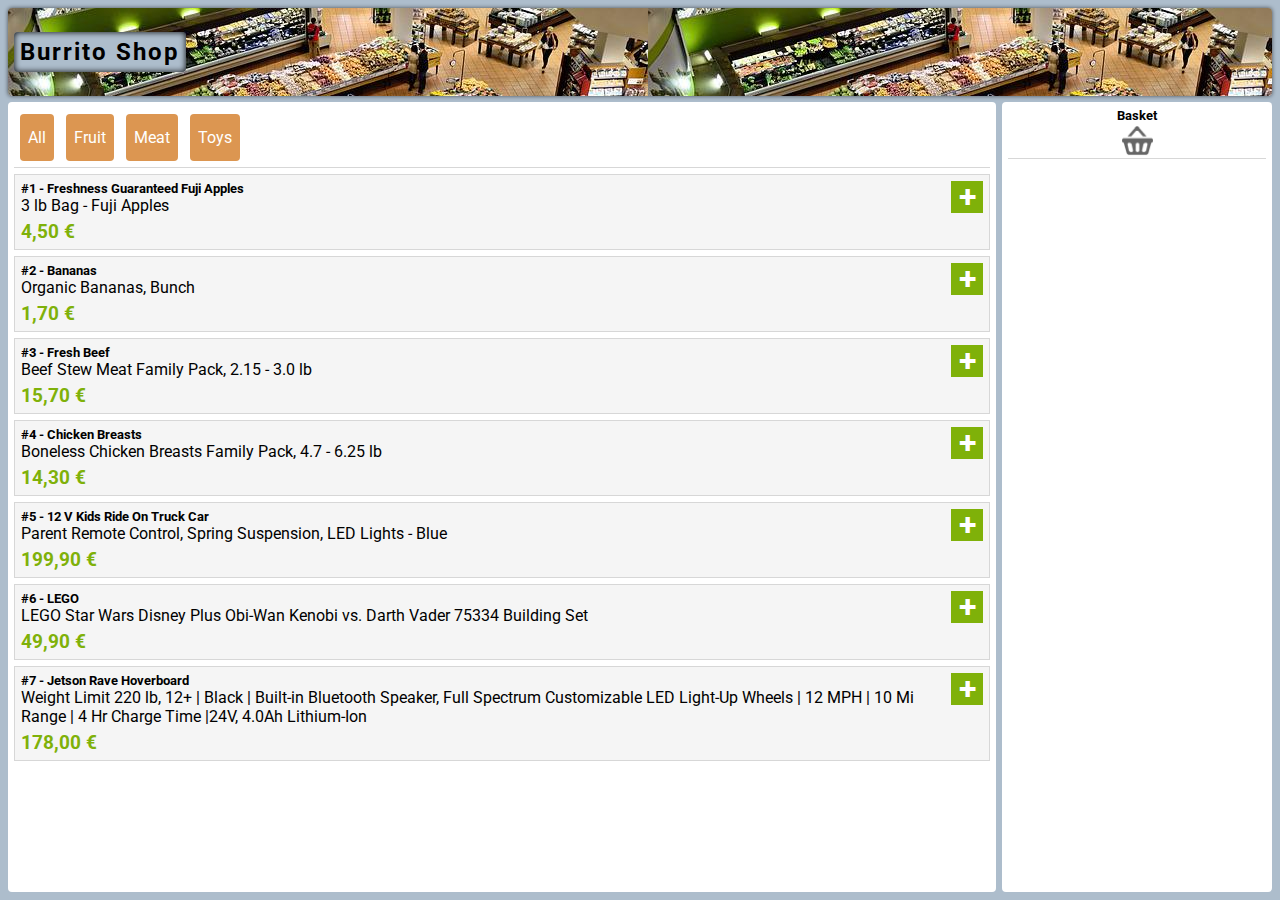
<file: index.html>
<!DOCTYPE html>
<html lang="en">

<head>
    <meta charset="UTF-8">
    <meta http-equiv="X-UA-Compatible" content="IE=edge">
    <meta name="viewport" content="width=device-width, initial-scale=1.0">
    <link rel="icon" type="image/x-icon" href="./assets/favicon.ico">
    <link rel="stylesheet" href="./style.css">
    <script src="./script.js"></script>
    <script src="./models/basket.class.js"></script>
    <script src="./models/products.js"></script>
    <link rel="preconnect" href="https://fonts.gstatic.com" crossorigin>
    <link href="https://fonts.googleapis.com/css2?family=Roboto:ital,wght@0,300;0,400;0,500;0,700;1,100&display=swap"
        rel="stylesheet">
    <title>Burrito Company</title>
</head>

<body onload="init()">

    <header class="header">
        <h2>Burrito Shop</h2>
    </header>

    <div class="flex">
        <div class="productWrapper">
            <div id="productNav">
                <div class="productCategory" onclick="renderProducts('All')">All</div>
            </div>

            <div id="productList">
            </div>
        </div>

        <div class="shoppingBasket">
            <div class="basketHeader">
                <div>
                    <h5>Basket</h5>
                </div>
                <div><img src="./assets/basket.png"></div>
            </div>
            <div id="shoppingBasket">
            </div>
        </div>
    </div>

</body>

</html>
</file>
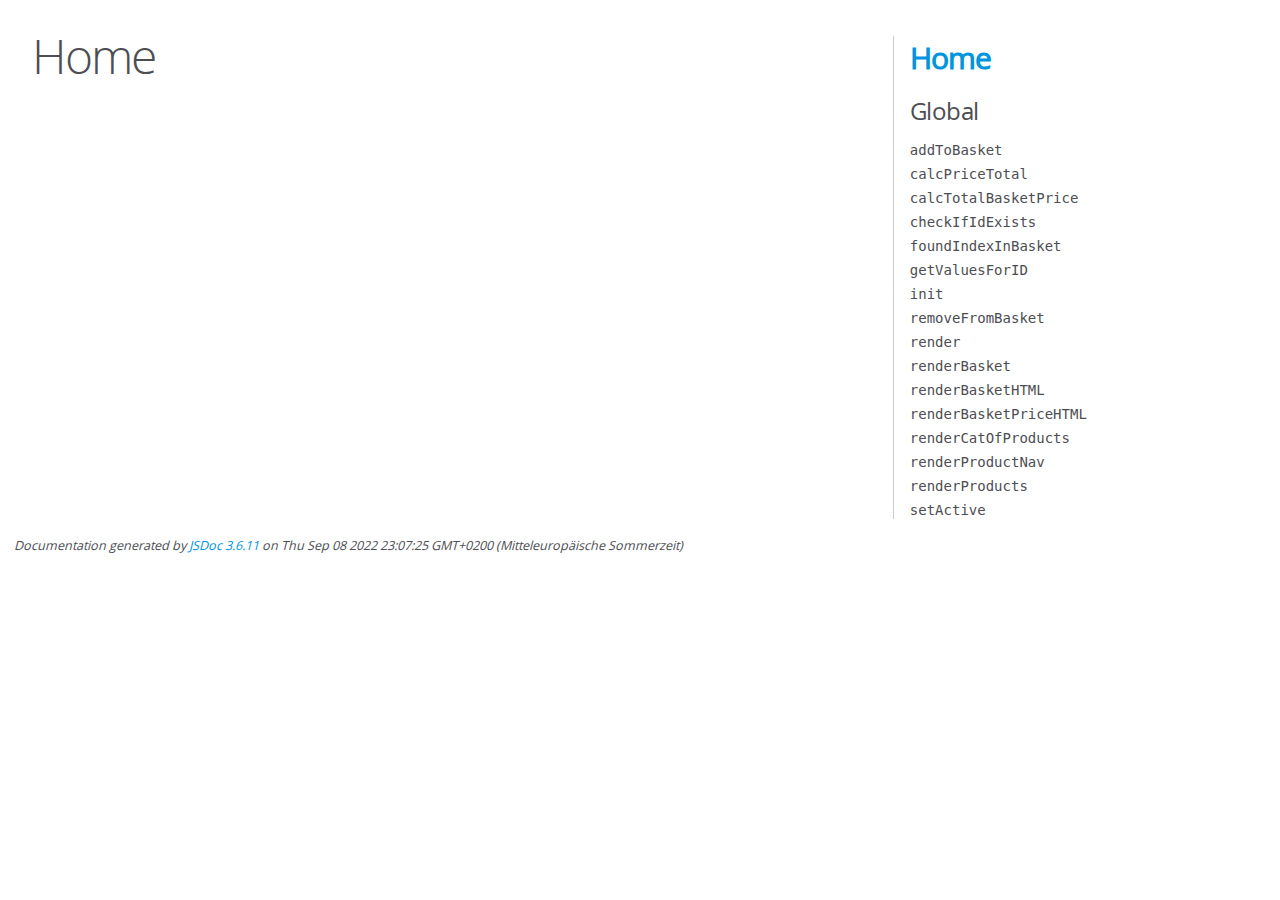
<file: out/index.html>
<!DOCTYPE html>
<html lang="en">
<head>
    <meta charset="utf-8">
    <title>JSDoc: Home</title>

    <script src="scripts/prettify/prettify.js"> </script>
    <script src="scripts/prettify/lang-css.js"> </script>
    <!--[if lt IE 9]>
      <script src="//html5shiv.googlecode.com/svn/trunk/html5.js"></script>
    <![endif]-->
    <link type="text/css" rel="stylesheet" href="styles/prettify-tomorrow.css">
    <link type="text/css" rel="stylesheet" href="styles/jsdoc-default.css">
</head>

<body>

<div id="main">

    <h1 class="page-title">Home</h1>

    



    


    <h3> </h3>










    









</div>

<nav>
    <h2><a href="index.html">Home</a></h2><h3>Global</h3><ul><li><a href="global.html#addToBasket">addToBasket</a></li><li><a href="global.html#calcPriceTotal">calcPriceTotal</a></li><li><a href="global.html#calcTotalBasketPrice">calcTotalBasketPrice</a></li><li><a href="global.html#checkIfIdExists">checkIfIdExists</a></li><li><a href="global.html#foundIndexInBasket">foundIndexInBasket</a></li><li><a href="global.html#getValuesForID">getValuesForID</a></li><li><a href="global.html#init">init</a></li><li><a href="global.html#removeFromBasket">removeFromBasket</a></li><li><a href="global.html#render">render</a></li><li><a href="global.html#renderBasket">renderBasket</a></li><li><a href="global.html#renderBasketHTML">renderBasketHTML</a></li><li><a href="global.html#renderBasketPriceHTML">renderBasketPriceHTML</a></li><li><a href="global.html#renderCatOfProducts">renderCatOfProducts</a></li><li><a href="global.html#renderProductNav">renderProductNav</a></li><li><a href="global.html#renderProducts">renderProducts</a></li><li><a href="global.html#setActive">setActive</a></li></ul>
</nav>

<br class="clear">

<footer>
    Documentation generated by <a href="https://github.com/jsdoc/jsdoc">JSDoc 3.6.11</a> on Thu Sep 08 2022 23:07:25 GMT+0200 (Mitteleuropäische Sommerzeit)
</footer>

<script> prettyPrint(); </script>
<script src="scripts/linenumber.js"> </script>
</body>
</html>
</file>
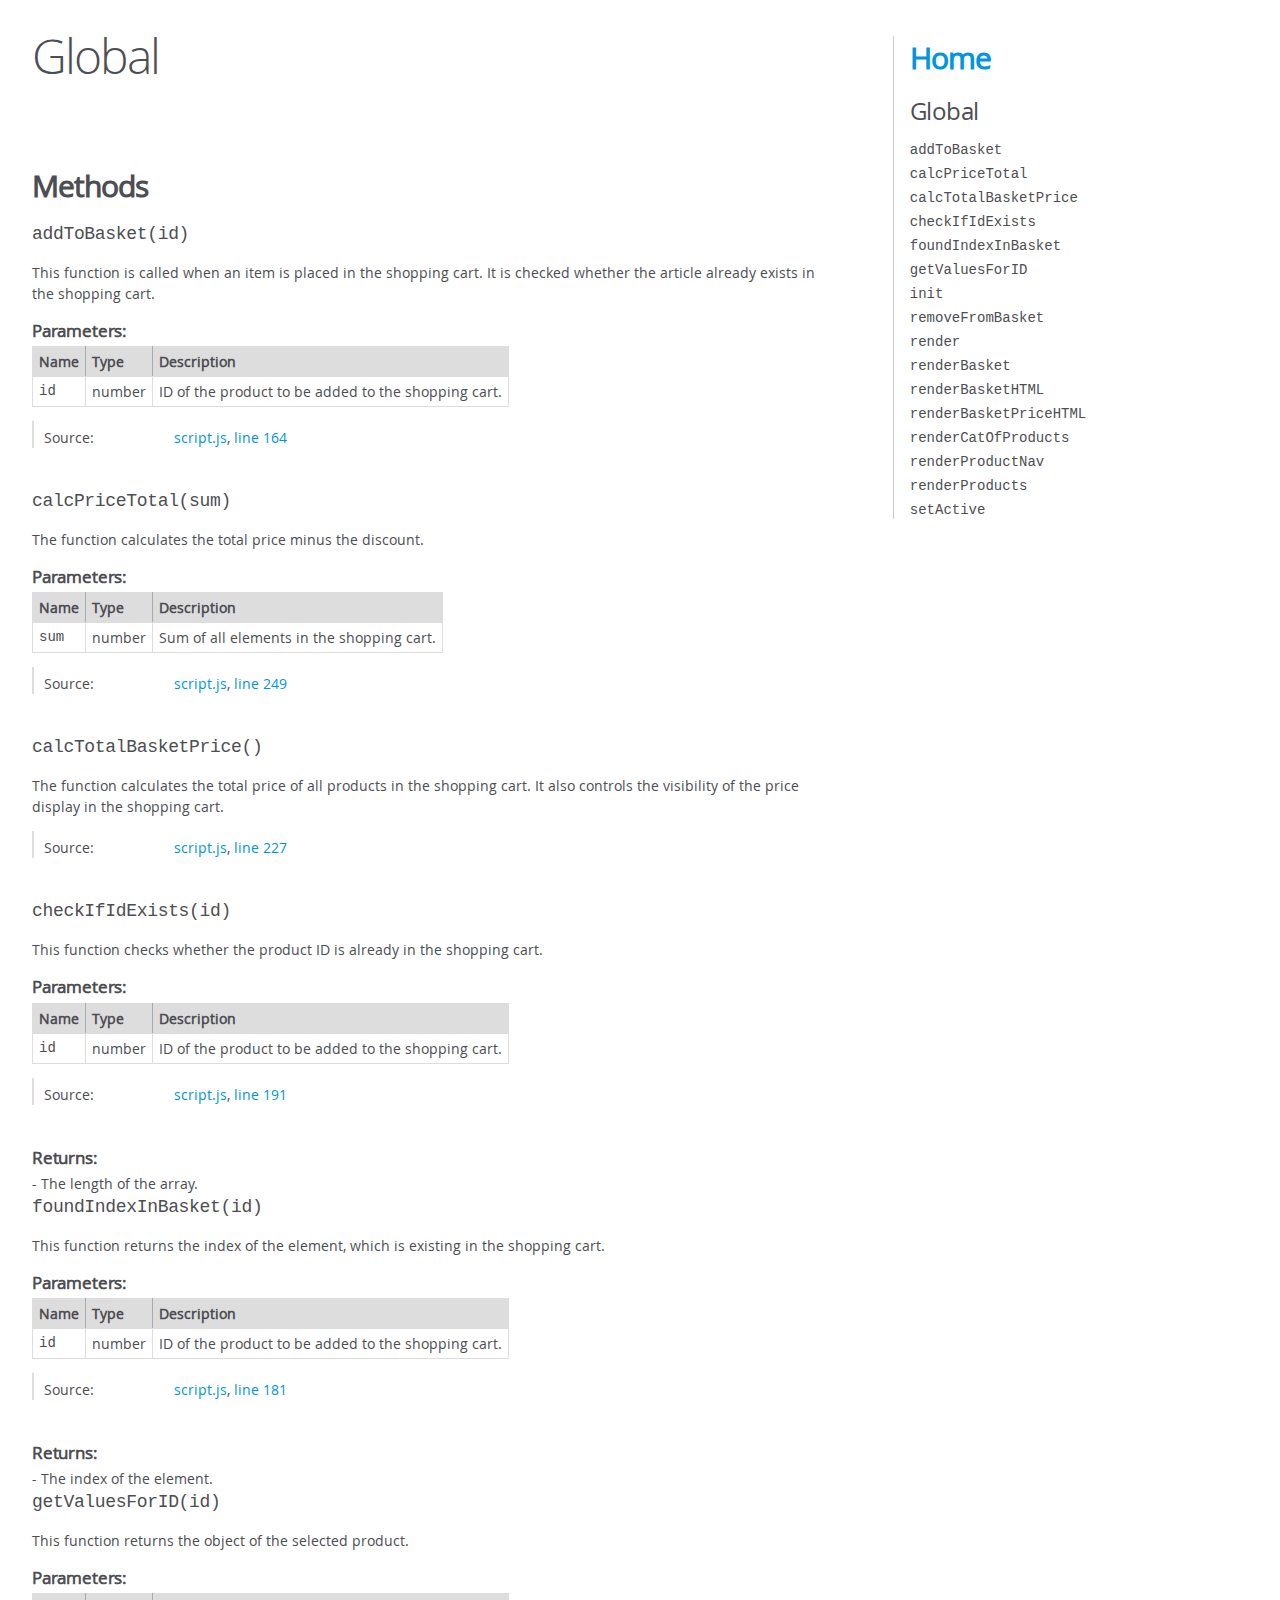
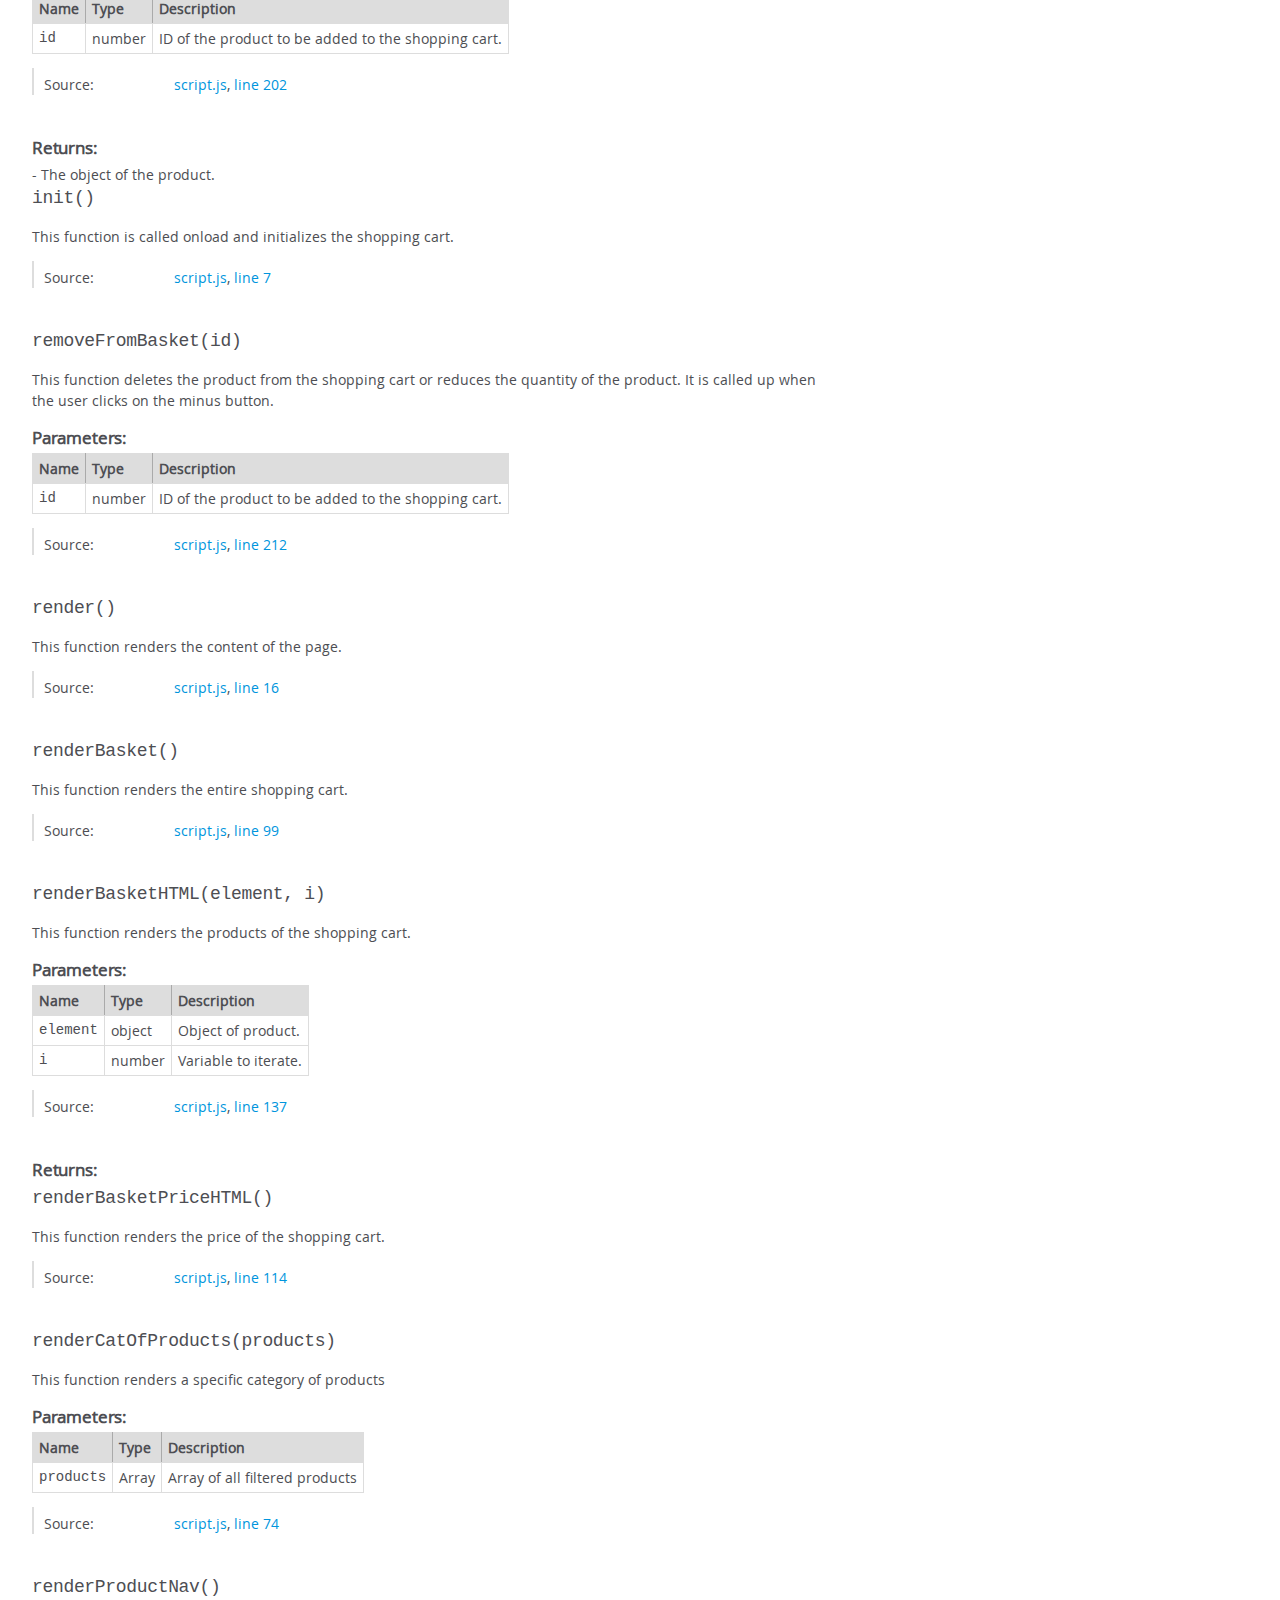
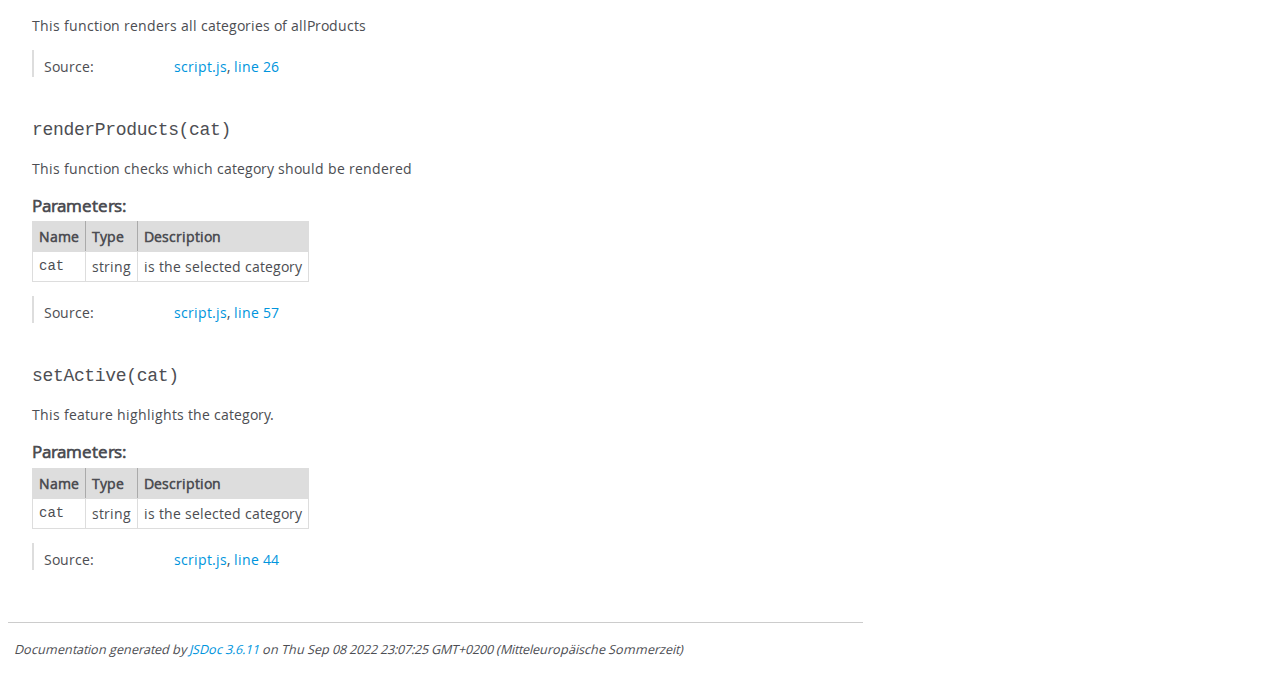
<file: out/global.html>
<!DOCTYPE html>
<html lang="en">
<head>
    <meta charset="utf-8">
    <title>JSDoc: Global</title>

    <script src="scripts/prettify/prettify.js"> </script>
    <script src="scripts/prettify/lang-css.js"> </script>
    <!--[if lt IE 9]>
      <script src="//html5shiv.googlecode.com/svn/trunk/html5.js"></script>
    <![endif]-->
    <link type="text/css" rel="stylesheet" href="styles/prettify-tomorrow.css">
    <link type="text/css" rel="stylesheet" href="styles/jsdoc-default.css">
</head>

<body>

<div id="main">

    <h1 class="page-title">Global</h1>

    




<section>

<header>
    
        <h2></h2>
        
    
</header>

<article>
    <div class="container-overview">
    
        

        


<dl class="details">

    

    

    

    

    

    

    

    

    

    

    

    

    

    

    

    
</dl>


        
    
    </div>

    

    

    

    

    

    

    

    
        <h3 class="subsection-title">Methods</h3>

        
            

    

    
    <h4 class="name" id="addToBasket"><span class="type-signature"></span>addToBasket<span class="signature">(id)</span><span class="type-signature"></span></h4>
    

    



<div class="description">
    This function is called when an item is placed in the shopping cart. It is checked whether the article already exists in the shopping cart.
</div>









    <h5>Parameters:</h5>
    

<table class="params">
    <thead>
    <tr>
        
        <th>Name</th>
        

        <th>Type</th>

        

        

        <th class="last">Description</th>
    </tr>
    </thead>

    <tbody>
    

        <tr>
            
                <td class="name"><code>id</code></td>
            

            <td class="type">
            
                
<span class="param-type">number</span>


            
            </td>

            

            

            <td class="description last">ID of the product to be added to the shopping cart.</td>
        </tr>

    
    </tbody>
</table>






<dl class="details">

    

    

    

    

    

    

    

    

    

    

    

    

    
    <dt class="tag-source">Source:</dt>
    <dd class="tag-source"><ul class="dummy"><li>
        <a href="script.js.html">script.js</a>, <a href="script.js.html#line164">line 164</a>
    </li></ul></dd>
    

    

    

    
</dl>




















        
            

    

    
    <h4 class="name" id="calcPriceTotal"><span class="type-signature"></span>calcPriceTotal<span class="signature">(sum)</span><span class="type-signature"></span></h4>
    

    



<div class="description">
    The function calculates the total price minus the discount.
</div>









    <h5>Parameters:</h5>
    

<table class="params">
    <thead>
    <tr>
        
        <th>Name</th>
        

        <th>Type</th>

        

        

        <th class="last">Description</th>
    </tr>
    </thead>

    <tbody>
    

        <tr>
            
                <td class="name"><code>sum</code></td>
            

            <td class="type">
            
                
<span class="param-type">number</span>


            
            </td>

            

            

            <td class="description last">Sum of all elements in the shopping cart.</td>
        </tr>

    
    </tbody>
</table>






<dl class="details">

    

    

    

    

    

    

    

    

    

    

    

    

    
    <dt class="tag-source">Source:</dt>
    <dd class="tag-source"><ul class="dummy"><li>
        <a href="script.js.html">script.js</a>, <a href="script.js.html#line249">line 249</a>
    </li></ul></dd>
    

    

    

    
</dl>




















        
            

    

    
    <h4 class="name" id="calcTotalBasketPrice"><span class="type-signature"></span>calcTotalBasketPrice<span class="signature">()</span><span class="type-signature"></span></h4>
    

    



<div class="description">
    The function calculates the total price of all products in the shopping cart. It also controls the visibility of the price display in the shopping cart.
</div>













<dl class="details">

    

    

    

    

    

    

    

    

    

    

    

    

    
    <dt class="tag-source">Source:</dt>
    <dd class="tag-source"><ul class="dummy"><li>
        <a href="script.js.html">script.js</a>, <a href="script.js.html#line227">line 227</a>
    </li></ul></dd>
    

    

    

    
</dl>




















        
            

    

    
    <h4 class="name" id="checkIfIdExists"><span class="type-signature"></span>checkIfIdExists<span class="signature">(id)</span><span class="type-signature"></span></h4>
    

    



<div class="description">
    This function checks whether the product ID is already in the shopping cart.
</div>









    <h5>Parameters:</h5>
    

<table class="params">
    <thead>
    <tr>
        
        <th>Name</th>
        

        <th>Type</th>

        

        

        <th class="last">Description</th>
    </tr>
    </thead>

    <tbody>
    

        <tr>
            
                <td class="name"><code>id</code></td>
            

            <td class="type">
            
                
<span class="param-type">number</span>


            
            </td>

            

            

            <td class="description last">ID of the product to be added to the shopping cart.</td>
        </tr>

    
    </tbody>
</table>






<dl class="details">

    

    

    

    

    

    

    

    

    

    

    

    

    
    <dt class="tag-source">Source:</dt>
    <dd class="tag-source"><ul class="dummy"><li>
        <a href="script.js.html">script.js</a>, <a href="script.js.html#line191">line 191</a>
    </li></ul></dd>
    

    

    

    
</dl>















<h5>Returns:</h5>

        
<div class="param-desc">
    - The length of the array.
</div>



    





        
            

    

    
    <h4 class="name" id="foundIndexInBasket"><span class="type-signature"></span>foundIndexInBasket<span class="signature">(id)</span><span class="type-signature"></span></h4>
    

    



<div class="description">
    This function returns the index of the element, which is existing in the shopping cart.
</div>









    <h5>Parameters:</h5>
    

<table class="params">
    <thead>
    <tr>
        
        <th>Name</th>
        

        <th>Type</th>

        

        

        <th class="last">Description</th>
    </tr>
    </thead>

    <tbody>
    

        <tr>
            
                <td class="name"><code>id</code></td>
            

            <td class="type">
            
                
<span class="param-type">number</span>


            
            </td>

            

            

            <td class="description last">ID of the product to be added to the shopping cart.</td>
        </tr>

    
    </tbody>
</table>






<dl class="details">

    

    

    

    

    

    

    

    

    

    

    

    

    
    <dt class="tag-source">Source:</dt>
    <dd class="tag-source"><ul class="dummy"><li>
        <a href="script.js.html">script.js</a>, <a href="script.js.html#line181">line 181</a>
    </li></ul></dd>
    

    

    

    
</dl>















<h5>Returns:</h5>

        
<div class="param-desc">
    - The index of the element.
</div>



    





        
            

    

    
    <h4 class="name" id="getValuesForID"><span class="type-signature"></span>getValuesForID<span class="signature">(id)</span><span class="type-signature"></span></h4>
    

    



<div class="description">
    This function returns the object of the selected product.
</div>









    <h5>Parameters:</h5>
    

<table class="params">
    <thead>
    <tr>
        
        <th>Name</th>
        

        <th>Type</th>

        

        

        <th class="last">Description</th>
    </tr>
    </thead>

    <tbody>
    

        <tr>
            
                <td class="name"><code>id</code></td>
            

            <td class="type">
            
                
<span class="param-type">number</span>


            
            </td>

            

            

            <td class="description last">ID of the product to be added to the shopping cart.</td>
        </tr>

    
    </tbody>
</table>






<dl class="details">

    

    

    

    

    

    

    

    

    

    

    

    

    
    <dt class="tag-source">Source:</dt>
    <dd class="tag-source"><ul class="dummy"><li>
        <a href="script.js.html">script.js</a>, <a href="script.js.html#line202">line 202</a>
    </li></ul></dd>
    

    

    

    
</dl>















<h5>Returns:</h5>

        
<div class="param-desc">
    - The object of the product.
</div>



    





        
            

    

    
    <h4 class="name" id="init"><span class="type-signature"></span>init<span class="signature">()</span><span class="type-signature"></span></h4>
    

    



<div class="description">
    This function is called onload and initializes the shopping cart.
</div>













<dl class="details">

    

    

    

    

    

    

    

    

    

    

    

    

    
    <dt class="tag-source">Source:</dt>
    <dd class="tag-source"><ul class="dummy"><li>
        <a href="script.js.html">script.js</a>, <a href="script.js.html#line7">line 7</a>
    </li></ul></dd>
    

    

    

    
</dl>




















        
            

    

    
    <h4 class="name" id="removeFromBasket"><span class="type-signature"></span>removeFromBasket<span class="signature">(id)</span><span class="type-signature"></span></h4>
    

    



<div class="description">
    This function deletes the product from the shopping cart or reduces the quantity of the product.It is called up when the user clicks on the minus button.
</div>









    <h5>Parameters:</h5>
    

<table class="params">
    <thead>
    <tr>
        
        <th>Name</th>
        

        <th>Type</th>

        

        

        <th class="last">Description</th>
    </tr>
    </thead>

    <tbody>
    

        <tr>
            
                <td class="name"><code>id</code></td>
            

            <td class="type">
            
                
<span class="param-type">number</span>


            
            </td>

            

            

            <td class="description last">ID of the product to be added to the shopping cart.</td>
        </tr>

    
    </tbody>
</table>






<dl class="details">

    

    

    

    

    

    

    

    

    

    

    

    

    
    <dt class="tag-source">Source:</dt>
    <dd class="tag-source"><ul class="dummy"><li>
        <a href="script.js.html">script.js</a>, <a href="script.js.html#line212">line 212</a>
    </li></ul></dd>
    

    

    

    
</dl>




















        
            

    

    
    <h4 class="name" id="render"><span class="type-signature"></span>render<span class="signature">()</span><span class="type-signature"></span></h4>
    

    



<div class="description">
    This function renders the content of the page.
</div>













<dl class="details">

    

    

    

    

    

    

    

    

    

    

    

    

    
    <dt class="tag-source">Source:</dt>
    <dd class="tag-source"><ul class="dummy"><li>
        <a href="script.js.html">script.js</a>, <a href="script.js.html#line16">line 16</a>
    </li></ul></dd>
    

    

    

    
</dl>




















        
            

    

    
    <h4 class="name" id="renderBasket"><span class="type-signature"></span>renderBasket<span class="signature">()</span><span class="type-signature"></span></h4>
    

    



<div class="description">
    This function renders the entire shopping cart.
</div>













<dl class="details">

    

    

    

    

    

    

    

    

    

    

    

    

    
    <dt class="tag-source">Source:</dt>
    <dd class="tag-source"><ul class="dummy"><li>
        <a href="script.js.html">script.js</a>, <a href="script.js.html#line99">line 99</a>
    </li></ul></dd>
    

    

    

    
</dl>




















        
            

    

    
    <h4 class="name" id="renderBasketHTML"><span class="type-signature"></span>renderBasketHTML<span class="signature">(element, i)</span><span class="type-signature"></span></h4>
    

    



<div class="description">
    This function renders the products of the shopping cart.
</div>









    <h5>Parameters:</h5>
    

<table class="params">
    <thead>
    <tr>
        
        <th>Name</th>
        

        <th>Type</th>

        

        

        <th class="last">Description</th>
    </tr>
    </thead>

    <tbody>
    

        <tr>
            
                <td class="name"><code>element</code></td>
            

            <td class="type">
            
                
<span class="param-type">object</span>


            
            </td>

            

            

            <td class="description last">Object of product.</td>
        </tr>

    

        <tr>
            
                <td class="name"><code>i</code></td>
            

            <td class="type">
            
                
<span class="param-type">number</span>


            
            </td>

            

            

            <td class="description last">Variable to iterate.</td>
        </tr>

    
    </tbody>
</table>






<dl class="details">

    

    

    

    

    

    

    

    

    

    

    

    

    
    <dt class="tag-source">Source:</dt>
    <dd class="tag-source"><ul class="dummy"><li>
        <a href="script.js.html">script.js</a>, <a href="script.js.html#line137">line 137</a>
    </li></ul></dd>
    

    

    

    
</dl>















<h5>Returns:</h5>

        


    





        
            

    

    
    <h4 class="name" id="renderBasketPriceHTML"><span class="type-signature"></span>renderBasketPriceHTML<span class="signature">()</span><span class="type-signature"></span></h4>
    

    



<div class="description">
    This function renders the price of the shopping cart.
</div>













<dl class="details">

    

    

    

    

    

    

    

    

    

    

    

    

    
    <dt class="tag-source">Source:</dt>
    <dd class="tag-source"><ul class="dummy"><li>
        <a href="script.js.html">script.js</a>, <a href="script.js.html#line114">line 114</a>
    </li></ul></dd>
    

    

    

    
</dl>




















        
            

    

    
    <h4 class="name" id="renderCatOfProducts"><span class="type-signature"></span>renderCatOfProducts<span class="signature">(products)</span><span class="type-signature"></span></h4>
    

    



<div class="description">
    This function renders a specific category of products
</div>









    <h5>Parameters:</h5>
    

<table class="params">
    <thead>
    <tr>
        
        <th>Name</th>
        

        <th>Type</th>

        

        

        <th class="last">Description</th>
    </tr>
    </thead>

    <tbody>
    

        <tr>
            
                <td class="name"><code>products</code></td>
            

            <td class="type">
            
                
<span class="param-type">Array</span>


            
            </td>

            

            

            <td class="description last">Array of all filtered products</td>
        </tr>

    
    </tbody>
</table>






<dl class="details">

    

    

    

    

    

    

    

    

    

    

    

    

    
    <dt class="tag-source">Source:</dt>
    <dd class="tag-source"><ul class="dummy"><li>
        <a href="script.js.html">script.js</a>, <a href="script.js.html#line74">line 74</a>
    </li></ul></dd>
    

    

    

    
</dl>




















        
            

    

    
    <h4 class="name" id="renderProductNav"><span class="type-signature"></span>renderProductNav<span class="signature">()</span><span class="type-signature"></span></h4>
    

    



<div class="description">
    This function renders all categories of allProducts
</div>













<dl class="details">

    

    

    

    

    

    

    

    

    

    

    

    

    
    <dt class="tag-source">Source:</dt>
    <dd class="tag-source"><ul class="dummy"><li>
        <a href="script.js.html">script.js</a>, <a href="script.js.html#line26">line 26</a>
    </li></ul></dd>
    

    

    

    
</dl>




















        
            

    

    
    <h4 class="name" id="renderProducts"><span class="type-signature"></span>renderProducts<span class="signature">(cat)</span><span class="type-signature"></span></h4>
    

    



<div class="description">
    This function checks which category should be rendered
</div>









    <h5>Parameters:</h5>
    

<table class="params">
    <thead>
    <tr>
        
        <th>Name</th>
        

        <th>Type</th>

        

        

        <th class="last">Description</th>
    </tr>
    </thead>

    <tbody>
    

        <tr>
            
                <td class="name"><code>cat</code></td>
            

            <td class="type">
            
                
<span class="param-type">string</span>


            
            </td>

            

            

            <td class="description last">is the selected category</td>
        </tr>

    
    </tbody>
</table>






<dl class="details">

    

    

    

    

    

    

    

    

    

    

    

    

    
    <dt class="tag-source">Source:</dt>
    <dd class="tag-source"><ul class="dummy"><li>
        <a href="script.js.html">script.js</a>, <a href="script.js.html#line57">line 57</a>
    </li></ul></dd>
    

    

    

    
</dl>




















        
            

    

    
    <h4 class="name" id="setActive"><span class="type-signature"></span>setActive<span class="signature">(cat)</span><span class="type-signature"></span></h4>
    

    



<div class="description">
    This feature highlights the category.
</div>









    <h5>Parameters:</h5>
    

<table class="params">
    <thead>
    <tr>
        
        <th>Name</th>
        

        <th>Type</th>

        

        

        <th class="last">Description</th>
    </tr>
    </thead>

    <tbody>
    

        <tr>
            
                <td class="name"><code>cat</code></td>
            

            <td class="type">
            
                
<span class="param-type">string</span>


            
            </td>

            

            

            <td class="description last">is the selected category</td>
        </tr>

    
    </tbody>
</table>






<dl class="details">

    

    

    

    

    

    

    

    

    

    

    

    

    
    <dt class="tag-source">Source:</dt>
    <dd class="tag-source"><ul class="dummy"><li>
        <a href="script.js.html">script.js</a>, <a href="script.js.html#line44">line 44</a>
    </li></ul></dd>
    

    

    

    
</dl>




















        
    

    

    
</article>

</section>




</div>

<nav>
    <h2><a href="index.html">Home</a></h2><h3>Global</h3><ul><li><a href="global.html#addToBasket">addToBasket</a></li><li><a href="global.html#calcPriceTotal">calcPriceTotal</a></li><li><a href="global.html#calcTotalBasketPrice">calcTotalBasketPrice</a></li><li><a href="global.html#checkIfIdExists">checkIfIdExists</a></li><li><a href="global.html#foundIndexInBasket">foundIndexInBasket</a></li><li><a href="global.html#getValuesForID">getValuesForID</a></li><li><a href="global.html#init">init</a></li><li><a href="global.html#removeFromBasket">removeFromBasket</a></li><li><a href="global.html#render">render</a></li><li><a href="global.html#renderBasket">renderBasket</a></li><li><a href="global.html#renderBasketHTML">renderBasketHTML</a></li><li><a href="global.html#renderBasketPriceHTML">renderBasketPriceHTML</a></li><li><a href="global.html#renderCatOfProducts">renderCatOfProducts</a></li><li><a href="global.html#renderProductNav">renderProductNav</a></li><li><a href="global.html#renderProducts">renderProducts</a></li><li><a href="global.html#setActive">setActive</a></li></ul>
</nav>

<br class="clear">

<footer>
    Documentation generated by <a href="https://github.com/jsdoc/jsdoc">JSDoc 3.6.11</a> on Thu Sep 08 2022 23:07:25 GMT+0200 (Mitteleuropäische Sommerzeit)
</footer>

<script> prettyPrint(); </script>
<script src="scripts/linenumber.js"> </script>
</body>
</html>
</file>
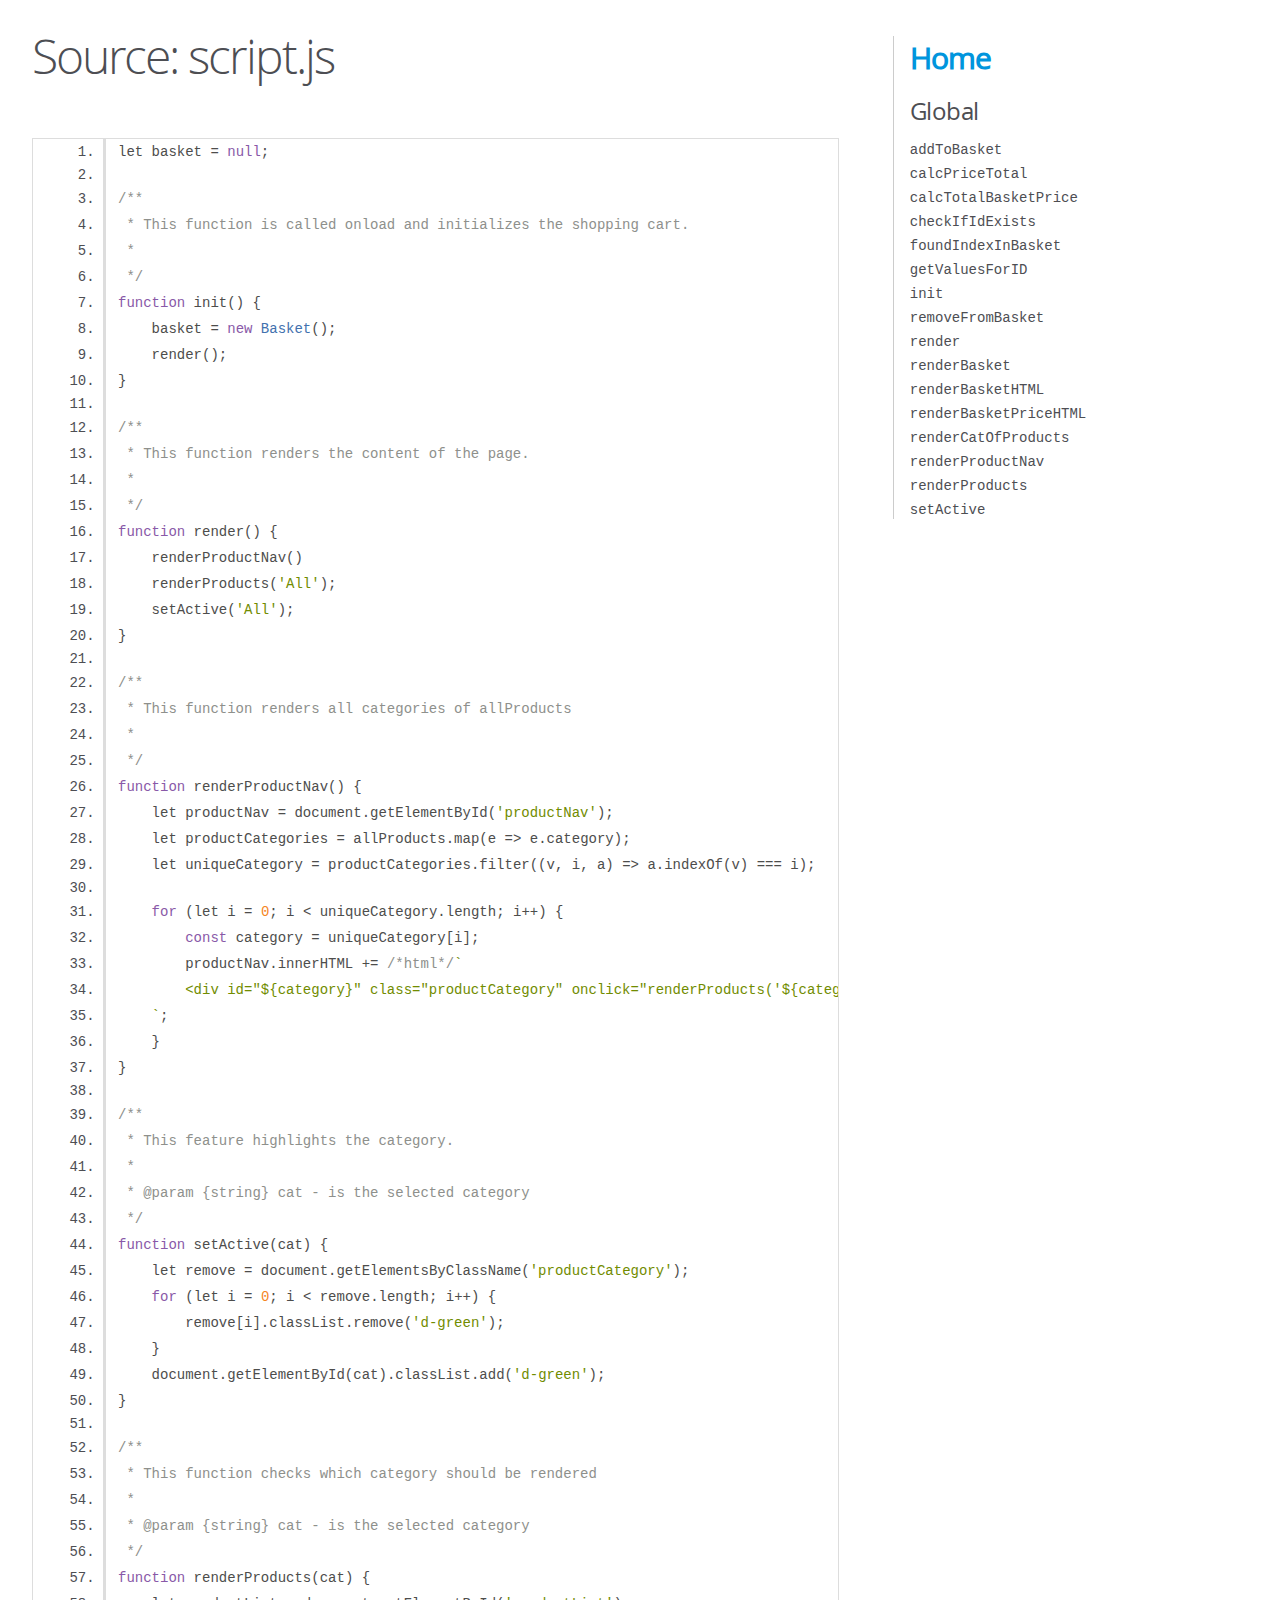
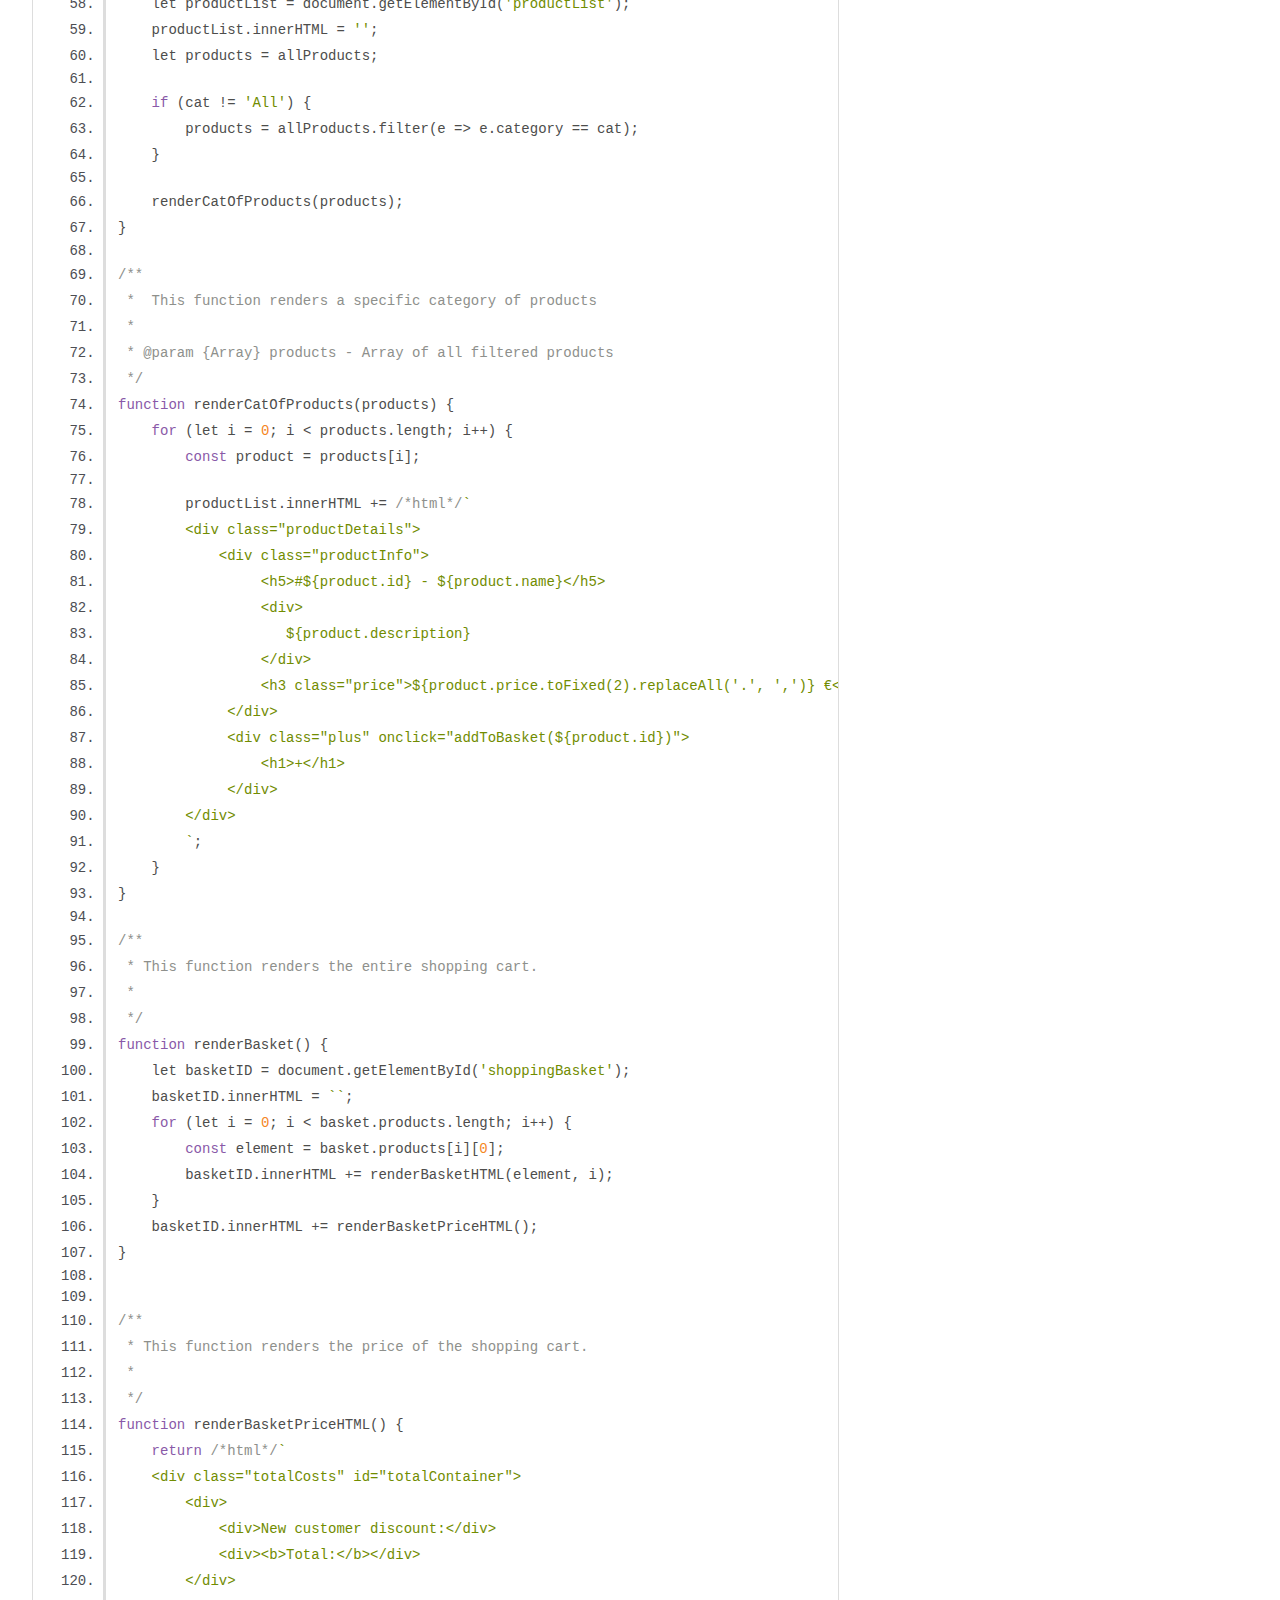
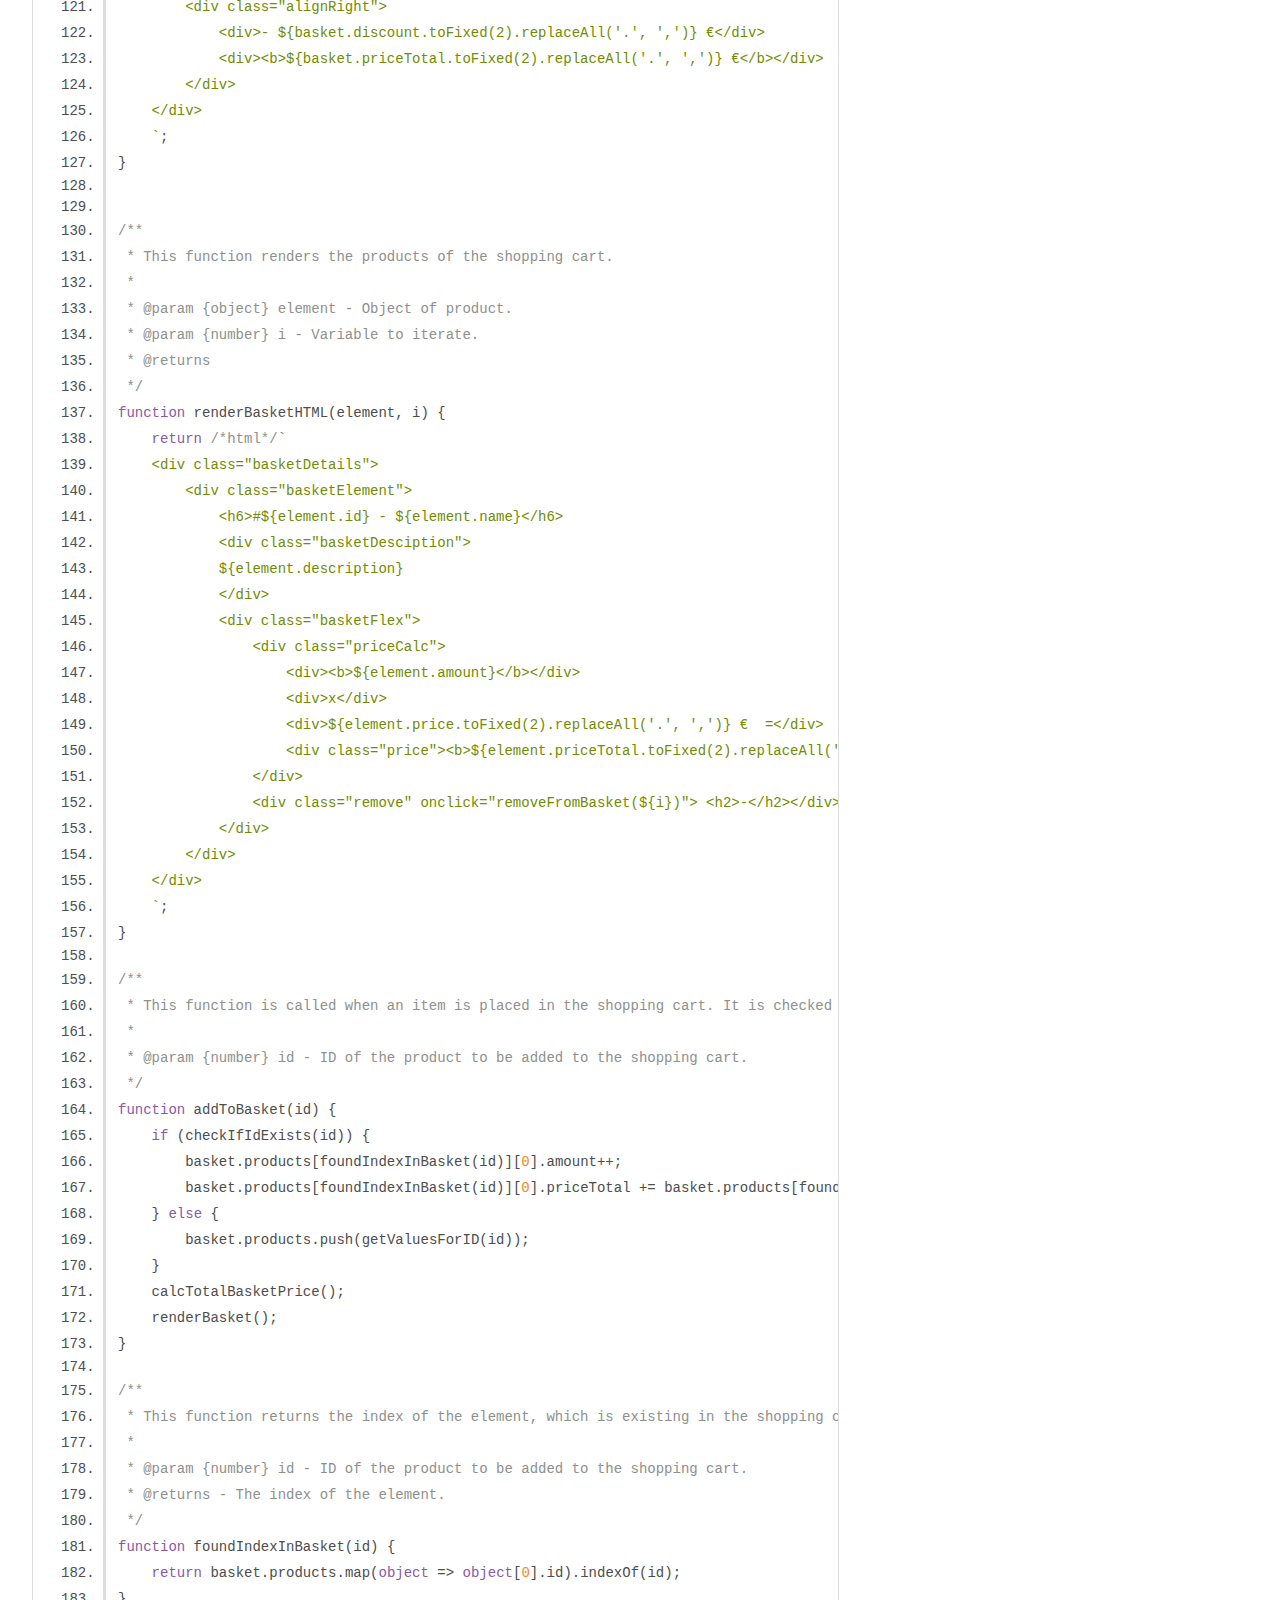
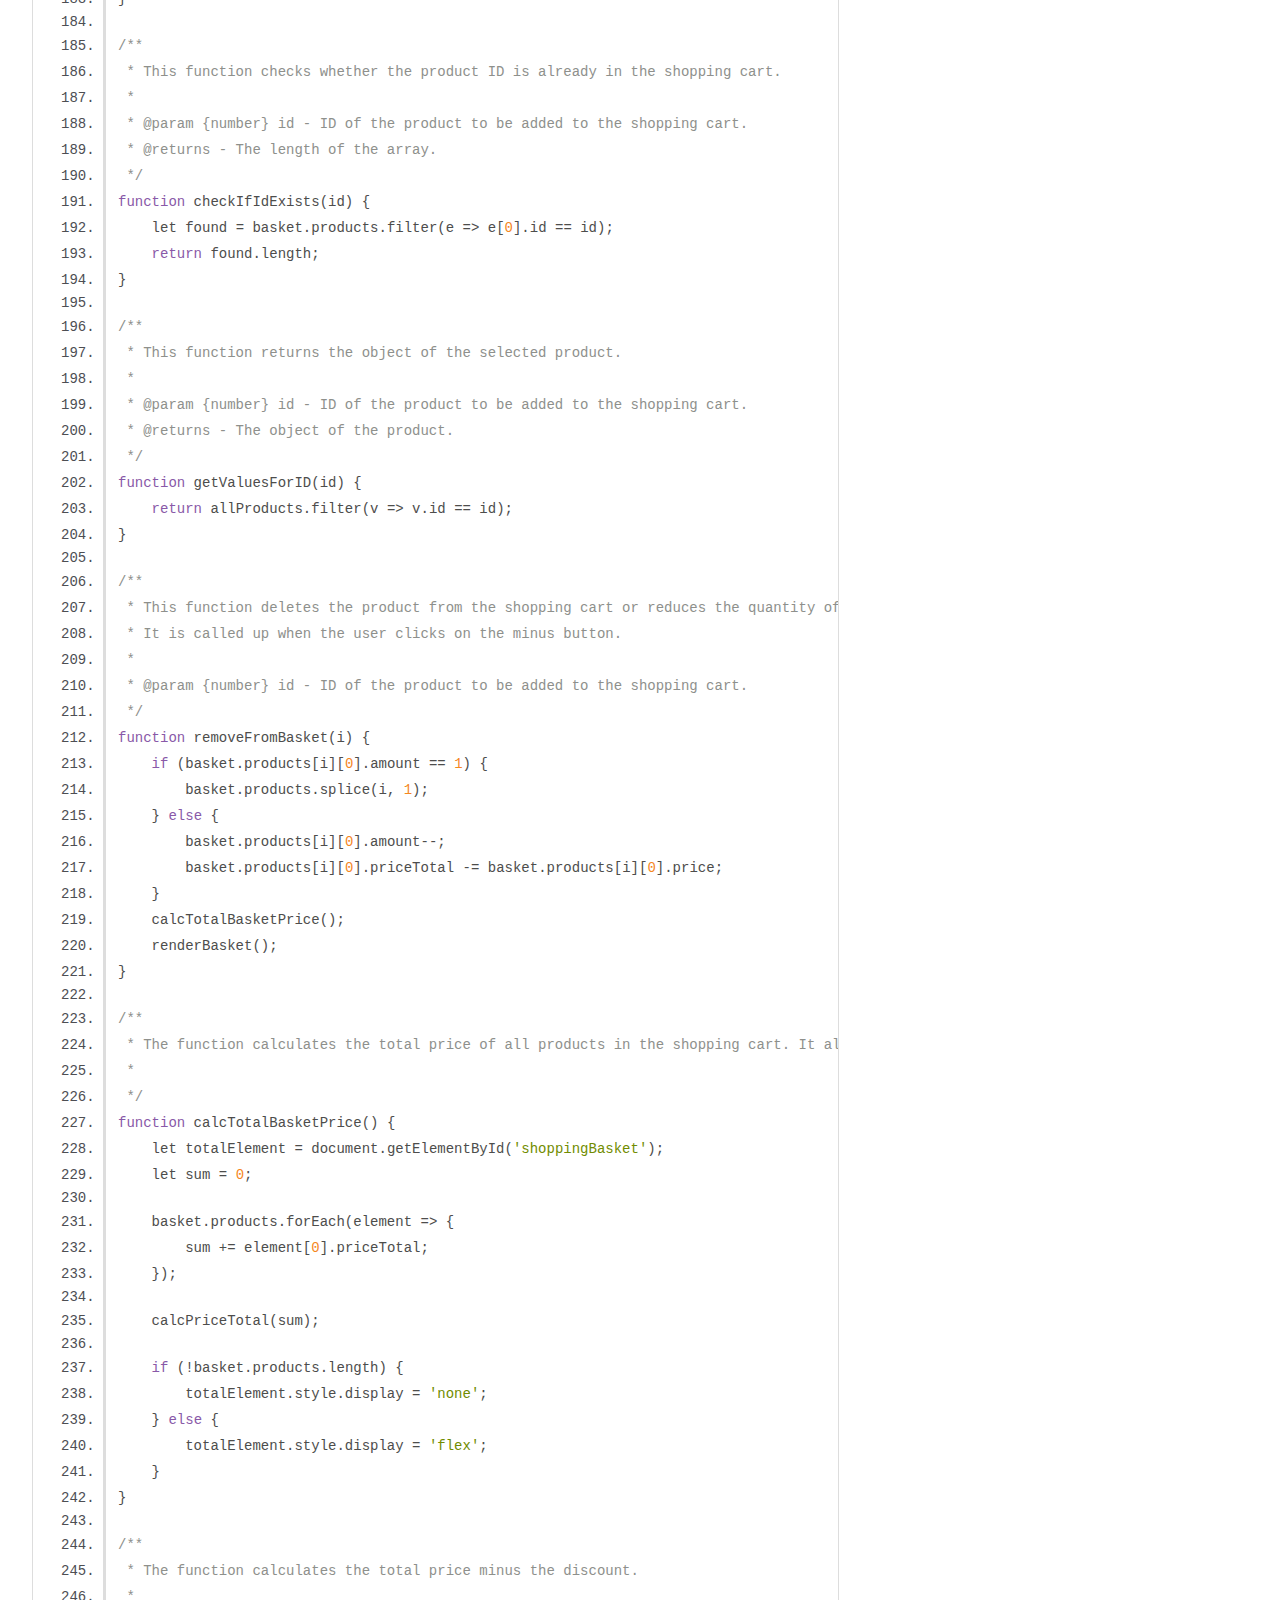
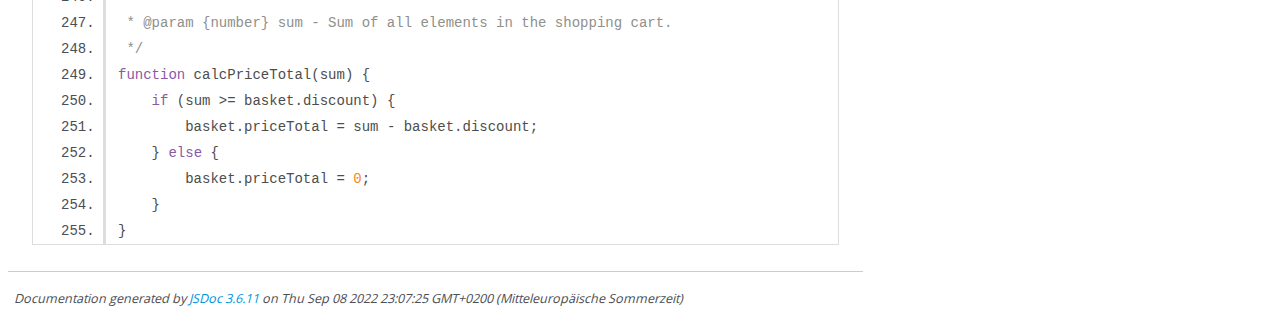
<file: out/script.js.html>
<!DOCTYPE html>
<html lang="en">
<head>
    <meta charset="utf-8">
    <title>JSDoc: Source: script.js</title>

    <script src="scripts/prettify/prettify.js"> </script>
    <script src="scripts/prettify/lang-css.js"> </script>
    <!--[if lt IE 9]>
      <script src="//html5shiv.googlecode.com/svn/trunk/html5.js"></script>
    <![endif]-->
    <link type="text/css" rel="stylesheet" href="styles/prettify-tomorrow.css">
    <link type="text/css" rel="stylesheet" href="styles/jsdoc-default.css">
</head>

<body>

<div id="main">

    <h1 class="page-title">Source: script.js</h1>

    



    
    <section>
        <article>
            <pre class="prettyprint source linenums"><code>let basket = null;

/**
 * This function is called onload and initializes the shopping cart.
 * 
 */
function init() {
    basket = new Basket();
    render();
}

/**
 * This function renders the content of the page.
 * 
 */
function render() {
    renderProductNav()
    renderProducts('All');
    setActive('All');
}

/**
 * This function renders all categories of allProducts
 * 
 */
function renderProductNav() {
    let productNav = document.getElementById('productNav');
    let productCategories = allProducts.map(e => e.category);
    let uniqueCategory = productCategories.filter((v, i, a) => a.indexOf(v) === i);

    for (let i = 0; i &lt; uniqueCategory.length; i++) {
        const category = uniqueCategory[i];
        productNav.innerHTML += /*html*/`
        &lt;div id="${category}" class="productCategory" onclick="renderProducts('${category}'); setActive('${category}');">${category}&lt;/div>
    `;
    }
}

/**
 * This feature highlights the category.
 * 
 * @param {string} cat - is the selected category
 */
function setActive(cat) {
    let remove = document.getElementsByClassName('productCategory');
    for (let i = 0; i &lt; remove.length; i++) {
        remove[i].classList.remove('d-green');
    }
    document.getElementById(cat).classList.add('d-green');
}

/**
 * This function checks which category should be rendered
 * 
 * @param {string} cat - is the selected category
 */
function renderProducts(cat) {
    let productList = document.getElementById('productList');
    productList.innerHTML = '';
    let products = allProducts;

    if (cat != 'All') {
        products = allProducts.filter(e => e.category == cat);
    }

    renderCatOfProducts(products);
}

/**
 *  This function renders a specific category of products 
 * 
 * @param {Array} products - Array of all filtered products
 */
function renderCatOfProducts(products) {
    for (let i = 0; i &lt; products.length; i++) {
        const product = products[i];

        productList.innerHTML += /*html*/`
        &lt;div class="productDetails">
            &lt;div class="productInfo">
                 &lt;h5>#${product.id} - ${product.name}&lt;/h5>
                 &lt;div>
                    ${product.description}
                 &lt;/div>
                 &lt;h3 class="price">${product.price.toFixed(2).replaceAll('.', ',')} €&lt;/h3>
             &lt;/div>
             &lt;div class="plus" onclick="addToBasket(${product.id})">
                 &lt;h1>+&lt;/h1>
             &lt;/div>
        &lt;/div>
        `;
    }
}

/**
 * This function renders the entire shopping cart.
 * 
 */
function renderBasket() {
    let basketID = document.getElementById('shoppingBasket');
    basketID.innerHTML = ``;
    for (let i = 0; i &lt; basket.products.length; i++) {
        const element = basket.products[i][0];
        basketID.innerHTML += renderBasketHTML(element, i);
    }
    basketID.innerHTML += renderBasketPriceHTML();
}


/**
 * This function renders the price of the shopping cart.
 * 
 */
function renderBasketPriceHTML() {
    return /*html*/`
    &lt;div class="totalCosts" id="totalContainer">
        &lt;div>
            &lt;div>New customer discount:&lt;/div>
            &lt;div>&lt;b>Total:&lt;/b>&lt;/div>
        &lt;/div>
        &lt;div class="alignRight">
            &lt;div>- ${basket.discount.toFixed(2).replaceAll('.', ',')} €&lt;/div>
            &lt;div>&lt;b>${basket.priceTotal.toFixed(2).replaceAll('.', ',')} €&lt;/b>&lt;/div>
        &lt;/div>
    &lt;/div>
    `;
}


/**
 * This function renders the products of the shopping cart.
 * 
 * @param {object} element - Object of product.
 * @param {number} i - Variable to iterate.
 * @returns 
 */
function renderBasketHTML(element, i) {
    return /*html*/`
    &lt;div class="basketDetails">
        &lt;div class="basketElement">
            &lt;h6>#${element.id} - ${element.name}&lt;/h6>
            &lt;div class="basketDesciption">
            ${element.description}
            &lt;/div>
            &lt;div class="basketFlex">
                &lt;div class="priceCalc">
                    &lt;div>&lt;b>${element.amount}&lt;/b>&lt;/div>
                    &lt;div>x&lt;/div>
                    &lt;div>${element.price.toFixed(2).replaceAll('.', ',')} €  =&lt;/div>
                    &lt;div class="price">&lt;b>${element.priceTotal.toFixed(2).replaceAll('.', ',')} €&lt;/b>&lt;/div>
                &lt;/div> 
                &lt;div class="remove" onclick="removeFromBasket(${i})"> &lt;h2>-&lt;/h2>&lt;/div>
            &lt;/div>
        &lt;/div> 
    &lt;/div>
    `;
}

/**
 * This function is called when an item is placed in the shopping cart. It is checked whether the article already exists in the shopping cart.
 * 
 * @param {number} id - ID of the product to be added to the shopping cart.
 */
function addToBasket(id) {
    if (checkIfIdExists(id)) {
        basket.products[foundIndexInBasket(id)][0].amount++;
        basket.products[foundIndexInBasket(id)][0].priceTotal += basket.products[foundIndexInBasket(id)][0].price;
    } else {
        basket.products.push(getValuesForID(id));
    }
    calcTotalBasketPrice();
    renderBasket();
}

/**
 * This function returns the index of the element, which is existing in the shopping cart.
 * 
 * @param {number} id - ID of the product to be added to the shopping cart.
 * @returns - The index of the element.
 */
function foundIndexInBasket(id) {
    return basket.products.map(object => object[0].id).indexOf(id);
}

/**
 * This function checks whether the product ID is already in the shopping cart.
 * 
 * @param {number} id - ID of the product to be added to the shopping cart.
 * @returns - The length of the array.
 */
function checkIfIdExists(id) {
    let found = basket.products.filter(e => e[0].id == id);
    return found.length;
}

/**
 * This function returns the object of the selected product.
 * 
 * @param {number} id - ID of the product to be added to the shopping cart.
 * @returns - The object of the product.
 */
function getValuesForID(id) {
    return allProducts.filter(v => v.id == id);
}

/**
 * This function deletes the product from the shopping cart or reduces the quantity of the product.
 * It is called up when the user clicks on the minus button.
 * 
 * @param {number} id - ID of the product to be added to the shopping cart.
 */
function removeFromBasket(i) {
    if (basket.products[i][0].amount == 1) {
        basket.products.splice(i, 1);
    } else {
        basket.products[i][0].amount--;
        basket.products[i][0].priceTotal -= basket.products[i][0].price;
    }
    calcTotalBasketPrice();
    renderBasket();
}

/**
 * The function calculates the total price of all products in the shopping cart. It also controls the visibility of the price display in the shopping cart.
 * 
 */
function calcTotalBasketPrice() {
    let totalElement = document.getElementById('shoppingBasket');
    let sum = 0;

    basket.products.forEach(element => {
        sum += element[0].priceTotal;
    });

    calcPriceTotal(sum);

    if (!basket.products.length) {
        totalElement.style.display = 'none';
    } else {
        totalElement.style.display = 'flex';
    }
}

/**
 * The function calculates the total price minus the discount.
 * 
 * @param {number} sum - Sum of all elements in the shopping cart.
 */
function calcPriceTotal(sum) {
    if (sum >= basket.discount) {
        basket.priceTotal = sum - basket.discount;
    } else {
        basket.priceTotal = 0;
    }
}</code></pre>
        </article>
    </section>




</div>

<nav>
    <h2><a href="index.html">Home</a></h2><h3>Global</h3><ul><li><a href="global.html#addToBasket">addToBasket</a></li><li><a href="global.html#calcPriceTotal">calcPriceTotal</a></li><li><a href="global.html#calcTotalBasketPrice">calcTotalBasketPrice</a></li><li><a href="global.html#checkIfIdExists">checkIfIdExists</a></li><li><a href="global.html#foundIndexInBasket">foundIndexInBasket</a></li><li><a href="global.html#getValuesForID">getValuesForID</a></li><li><a href="global.html#init">init</a></li><li><a href="global.html#removeFromBasket">removeFromBasket</a></li><li><a href="global.html#render">render</a></li><li><a href="global.html#renderBasket">renderBasket</a></li><li><a href="global.html#renderBasketHTML">renderBasketHTML</a></li><li><a href="global.html#renderBasketPriceHTML">renderBasketPriceHTML</a></li><li><a href="global.html#renderCatOfProducts">renderCatOfProducts</a></li><li><a href="global.html#renderProductNav">renderProductNav</a></li><li><a href="global.html#renderProducts">renderProducts</a></li><li><a href="global.html#setActive">setActive</a></li></ul>
</nav>

<br class="clear">

<footer>
    Documentation generated by <a href="https://github.com/jsdoc/jsdoc">JSDoc 3.6.11</a> on Thu Sep 08 2022 23:07:25 GMT+0200 (Mitteleuropäische Sommerzeit)
</footer>

<script> prettyPrint(); </script>
<script src="scripts/linenumber.js"> </script>
</body>
</html>
</file>
<file: style.css>
:root {
    --green: #7fb109;
    --grey: #d7d7d7;
    --radius: 4px;
}

html, body {
    margin: 0;
    padding: 4px;
    height: 100%;
    font-family: 'Roboto', sans-serif;
    color: black;
    background-color: #ADBDCC;
    display: flex;
    flex-direction: column;
    justify-content: center;
}

* {
    box-sizing: border-box;
}

h1, h2, h3, h4, h5, h6 {
    margin: 0;
}

.d-green {
    background-color: var(--green) !important;
}

.header {
    display: flex;
    justify-content: flex-start;
    align-items: center;
    padding: 6px;
    height: 10%;
    border-radius: var(--radius);
    background-image: url("./assets/bg_market.jpg");
    box-shadow: 0 0 4px 0px rgb(0 0 0 / 60%);
}

.header h2 {
    letter-spacing: 2px;
    background-color: #ADBDCC;
    border-radius: var(--radius);
    padding: 6px;
    box-shadow: inset 0 0 6px 0px rgb(0 0 0);
}

.flex {
    display: flex;
    justify-content: space-between;
    margin-top: 6px;
    gap: 6px;
    height: 90%;
}

.productWrapper {
    padding: 6px;
    height: 100%;
    display: flex;
    flex: 1;
    flex-direction: column;
    background-color: white;
    border-radius: var(--radius);;
}

#productNav {
    display: flex;
    flex: auto;
    justify-content: flex-start;
    gap: 12px;
    border-bottom: 1px solid var(--grey);
    padding: 6px;
    overflow-x: auto;
    overflow-y: hidden;
    margin-bottom: 6px;
}

.productCategory {
    display: flex;
    justify-content: center;
    align-items: center;
    color: white;
    background-color: #dc9651;
    padding: 8px;
    border-radius: var(--radius);;
    cursor: pointer;
}

.productCategory:hover {
    opacity: 0.8;
}

#productList {
    display: flex;
    flex-direction: column;
    flex: 90%;
    gap: 6px;
    overflow-x: hidden;
    overflow-y: auto;
    overflow-wrap: break-word;
}

.productDetails {
    width: 100;
    background-color: #f5f5f5;
    display: flex;
    justify-content: space-between;
    padding: 6px;
    gap: 6px;
    border: 1px solid var(--grey);
}

.price {
    margin-top: 6px;
    color: var(--green);
}

.plus {
    display: flex;
    justify-content: center;
    align-items: center;
    color: white;
    width: 32px;
    min-width: 32px;
    height: 32px;
    background-color: var(--green);
    cursor: pointer;
    user-select: none;
}

.plus:hover {
    opacity: 0.8;
}

.remove {
    display: flex;
    justify-content: center;
    align-items: center;
    color: white;
    width: 24px;
    height: 24px;
    background-color: var(--grey);
    cursor: pointer;
    user-select: none;
}

#shoppingBasket {
    display: flex;
    flex-direction: column;
    gap: 6px;
    overflow-x: hidden;
    overflow-y: auto;
    word-break: break-word;
}

.shoppingBasket {
    display: flex;
    flex-direction: column;
    align-content: center;
    min-width: 270px;
    width: 270px;
    height: 100%;
    padding: 6px;
    padding-top: 0;
    gap: 12px;
    background-color: white;
    border-radius: var(--radius);;
    word-wrap: break-word;
}

.shoppingBasket img {
    width: 35px;
    height: 35px;
    padding: 2px;
    object-fit: contain;
    opacity: 0.6;
}

.shoppingBasket h5 {
    display: flex;
    justify-content: center;
}

.basketHeader {
    position: sticky;
    top: 0;
    border-bottom: 1px solid var(--grey);
    padding-top: 6px;
}

.basketHeader>div:nth-child(2) {
    display: flex;
    justify-content: center;
}

.basketDesciption {
    font-size: 12px;
    word-break: break-word;
}

.basketDetails {
    display: flex;
    flex-direction: column;
    align-items: stretch;
    padding: 2px;
    border-bottom: 1px solid var(--grey);
}

.basketElement {
    display: flex;
    flex-direction: column;
}

.basketFlex {
    display: flex;
    justify-content: space-between;
    align-items: center;
    gap: 6px
}

.priceCalc>.price {
    margin-top: 0;
    color: var(--green);
}

.priceCalc {
    display: flex;
    gap: 6px;
}

.totalCosts {
    display: flex;
    justify-content: space-between;
    gap: 4px;
    font-size: 14px;
}

.alignRight {
    display: flex;
    flex-direction: column;
    align-items: flex-end;
}

@media(max-width: 768px) {

    html, body {
        padding: 2px;
    }

    .flex {
        flex-wrap: wrap-reverse;
        margin-top: 0;
        gap: 0;
    }

    .productWrapper {
        width: 100%;
        height: 70%;
        margin-top: 0;
    }

    .shoppingBasket {
        width: 100%;
        height: calc(30% - 24px);
        background-image: none;
        border-radius: 6px;
    }

    #shoppingBasket {
        margin-top: 0;
    }

    .shoppingBasket img {
        width: 24px;
        height: 24px;
    }
}
</file>
<file: out/styles/prettify-tomorrow.css>
/* Tomorrow Theme */
/* Original theme - https://github.com/chriskempson/tomorrow-theme */
/* Pretty printing styles. Used with prettify.js. */
/* SPAN elements with the classes below are added by prettyprint. */
/* plain text */
.pln {
  color: #4d4d4c; }

@media screen {
  /* string content */
  .str {
    color: #718c00; }

  /* a keyword */
  .kwd {
    color: #8959a8; }

  /* a comment */
  .com {
    color: #8e908c; }

  /* a type name */
  .typ {
    color: #4271ae; }

  /* a literal value */
  .lit {
    color: #f5871f; }

  /* punctuation */
  .pun {
    color: #4d4d4c; }

  /* lisp open bracket */
  .opn {
    color: #4d4d4c; }

  /* lisp close bracket */
  .clo {
    color: #4d4d4c; }

  /* a markup tag name */
  .tag {
    color: #c82829; }

  /* a markup attribute name */
  .atn {
    color: #f5871f; }

  /* a markup attribute value */
  .atv {
    color: #3e999f; }

  /* a declaration */
  .dec {
    color: #f5871f; }

  /* a variable name */
  .var {
    color: #c82829; }

  /* a function name */
  .fun {
    color: #4271ae; } }
/* Use higher contrast and text-weight for printable form. */
@media print, projection {
  .str {
    color: #060; }

  .kwd {
    color: #006;
    font-weight: bold; }

  .com {
    color: #600;
    font-style: italic; }

  .typ {
    color: #404;
    font-weight: bold; }

  .lit {
    color: #044; }

  .pun, .opn, .clo {
    color: #440; }

  .tag {
    color: #006;
    font-weight: bold; }

  .atn {
    color: #404; }

  .atv {
    color: #060; } }
/* Style */
/*
pre.prettyprint {
  background: white;
  font-family: Consolas, Monaco, 'Andale Mono', monospace;
  font-size: 12px;
  line-height: 1.5;
  border: 1px solid #ccc;
  padding: 10px; }
*/

/* Specify class=linenums on a pre to get line numbering */
ol.linenums {
  margin-top: 0;
  margin-bottom: 0; }

/* IE indents via margin-left */
li.L0,
li.L1,
li.L2,
li.L3,
li.L4,
li.L5,
li.L6,
li.L7,
li.L8,
li.L9 {
  /* */ }

/* Alternate shading for lines */
li.L1,
li.L3,
li.L5,
li.L7,
li.L9 {
  /* */ }
</file>
<file: out/styles/jsdoc-default.css>
@font-face {
    font-family: 'Open Sans';
    font-weight: normal;
    font-style: normal;
    src: url('../fonts/OpenSans-Regular-webfont.eot');
    src:
        local('Open Sans'),
        local('OpenSans'),
        url('../fonts/OpenSans-Regular-webfont.eot?#iefix') format('embedded-opentype'),
        url('../fonts/OpenSans-Regular-webfont.woff') format('woff'),
        url('../fonts/OpenSans-Regular-webfont.svg#open_sansregular') format('svg');
}

@font-face {
    font-family: 'Open Sans Light';
    font-weight: normal;
    font-style: normal;
    src: url('../fonts/OpenSans-Light-webfont.eot');
    src:
        local('Open Sans Light'),
        local('OpenSans Light'),
        url('../fonts/OpenSans-Light-webfont.eot?#iefix') format('embedded-opentype'),
        url('../fonts/OpenSans-Light-webfont.woff') format('woff'),
        url('../fonts/OpenSans-Light-webfont.svg#open_sanslight') format('svg');
}

html
{
    overflow: auto;
    background-color: #fff;
    font-size: 14px;
}

body
{
    font-family: 'Open Sans', sans-serif;
    line-height: 1.5;
    color: #4d4e53;
    background-color: white;
}

a, a:visited, a:active {
    color: #0095dd;
    text-decoration: none;
}

a:hover {
    text-decoration: underline;
}

header
{
    display: block;
    padding: 0px 4px;
}

tt, code, kbd, samp {
    font-family: Consolas, Monaco, 'Andale Mono', monospace;
}

.class-description {
    font-size: 130%;
    line-height: 140%;
    margin-bottom: 1em;
    margin-top: 1em;
}

.class-description:empty {
    margin: 0;
}

#main {
    float: left;
    width: 70%;
}

article dl {
    margin-bottom: 40px;
}

article img {
  max-width: 100%;
}

section
{
    display: block;
    background-color: #fff;
    padding: 12px 24px;
    border-bottom: 1px solid #ccc;
    margin-right: 30px;
}

.variation {
    display: none;
}

.signature-attributes {
    font-size: 60%;
    color: #aaa;
    font-style: italic;
    font-weight: lighter;
}

nav
{
    display: block;
    float: right;
    margin-top: 28px;
    width: 30%;
    box-sizing: border-box;
    border-left: 1px solid #ccc;
    padding-left: 16px;
}

nav ul {
    font-family: 'Lucida Grande', 'Lucida Sans Unicode', arial, sans-serif;
    font-size: 100%;
    line-height: 17px;
    padding: 0;
    margin: 0;
    list-style-type: none;
}

nav ul a, nav ul a:visited, nav ul a:active {
    font-family: Consolas, Monaco, 'Andale Mono', monospace;
    line-height: 18px;
    color: #4D4E53;
}

nav h3 {
    margin-top: 12px;
}

nav li {
    margin-top: 6px;
}

footer {
    display: block;
    padding: 6px;
    margin-top: 12px;
    font-style: italic;
    font-size: 90%;
}

h1, h2, h3, h4 {
    font-weight: 200;
    margin: 0;
}

h1
{
    font-family: 'Open Sans Light', sans-serif;
    font-size: 48px;
    letter-spacing: -2px;
    margin: 12px 24px 20px;
}

h2, h3.subsection-title
{
    font-size: 30px;
    font-weight: 700;
    letter-spacing: -1px;
    margin-bottom: 12px;
}

h3
{
    font-size: 24px;
    letter-spacing: -0.5px;
    margin-bottom: 12px;
}

h4
{
    font-size: 18px;
    letter-spacing: -0.33px;
    margin-bottom: 12px;
    color: #4d4e53;
}

h5, .container-overview .subsection-title
{
    font-size: 120%;
    font-weight: bold;
    letter-spacing: -0.01em;
    margin: 8px 0 3px 0;
}

h6
{
    font-size: 100%;
    letter-spacing: -0.01em;
    margin: 6px 0 3px 0;
    font-style: italic;
}

table
{
    border-spacing: 0;
    border: 0;
    border-collapse: collapse;
}

td, th
{
    border: 1px solid #ddd;
    margin: 0px;
    text-align: left;
    vertical-align: top;
    padding: 4px 6px;
    display: table-cell;
}

thead tr
{
    background-color: #ddd;
    font-weight: bold;
}

th { border-right: 1px solid #aaa; }
tr > th:last-child { border-right: 1px solid #ddd; }

.ancestors, .attribs { color: #999; }
.ancestors a, .attribs a
{
    color: #999 !important;
    text-decoration: none;
}

.clear
{
    clear: both;
}

.important
{
    font-weight: bold;
    color: #950B02;
}

.yes-def {
    text-indent: -1000px;
}

.type-signature {
    color: #aaa;
}

.name, .signature {
    font-family: Consolas, Monaco, 'Andale Mono', monospace;
}

.details { margin-top: 14px; border-left: 2px solid #DDD; }
.details dt { width: 120px; float: left; padding-left: 10px;  padding-top: 6px; }
.details dd { margin-left: 70px; }
.details ul { margin: 0; }
.details ul { list-style-type: none; }
.details li { margin-left: 30px; padding-top: 6px; }
.details pre.prettyprint { margin: 0 }
.details .object-value { padding-top: 0; }

.description {
    margin-bottom: 1em;
    margin-top: 1em;
}

.code-caption
{
    font-style: italic;
    font-size: 107%;
    margin: 0;
}

.source
{
    border: 1px solid #ddd;
    width: 80%;
    overflow: auto;
}

.prettyprint.source {
    width: inherit;
}

.source code
{
    font-size: 100%;
    line-height: 18px;
    display: block;
    padding: 4px 12px;
    margin: 0;
    background-color: #fff;
    color: #4D4E53;
}

.prettyprint code span.line
{
  display: inline-block;
}

.prettyprint.linenums
{
  padding-left: 70px;
  -webkit-user-select: none;
  -moz-user-select: none;
  -ms-user-select: none;
  user-select: none;
}

.prettyprint.linenums ol
{
  padding-left: 0;
}

.prettyprint.linenums li
{
  border-left: 3px #ddd solid;
}

.prettyprint.linenums li.selected,
.prettyprint.linenums li.selected *
{
  background-color: lightyellow;
}

.prettyprint.linenums li *
{
  -webkit-user-select: text;
  -moz-user-select: text;
  -ms-user-select: text;
  user-select: text;
}

.params .name, .props .name, .name code {
    color: #4D4E53;
    font-family: Consolas, Monaco, 'Andale Mono', monospace;
    font-size: 100%;
}

.params td.description > p:first-child,
.props td.description > p:first-child
{
    margin-top: 0;
    padding-top: 0;
}

.params td.description > p:last-child,
.props td.description > p:last-child
{
    margin-bottom: 0;
    padding-bottom: 0;
}

.disabled {
    color: #454545;
}
</file>
